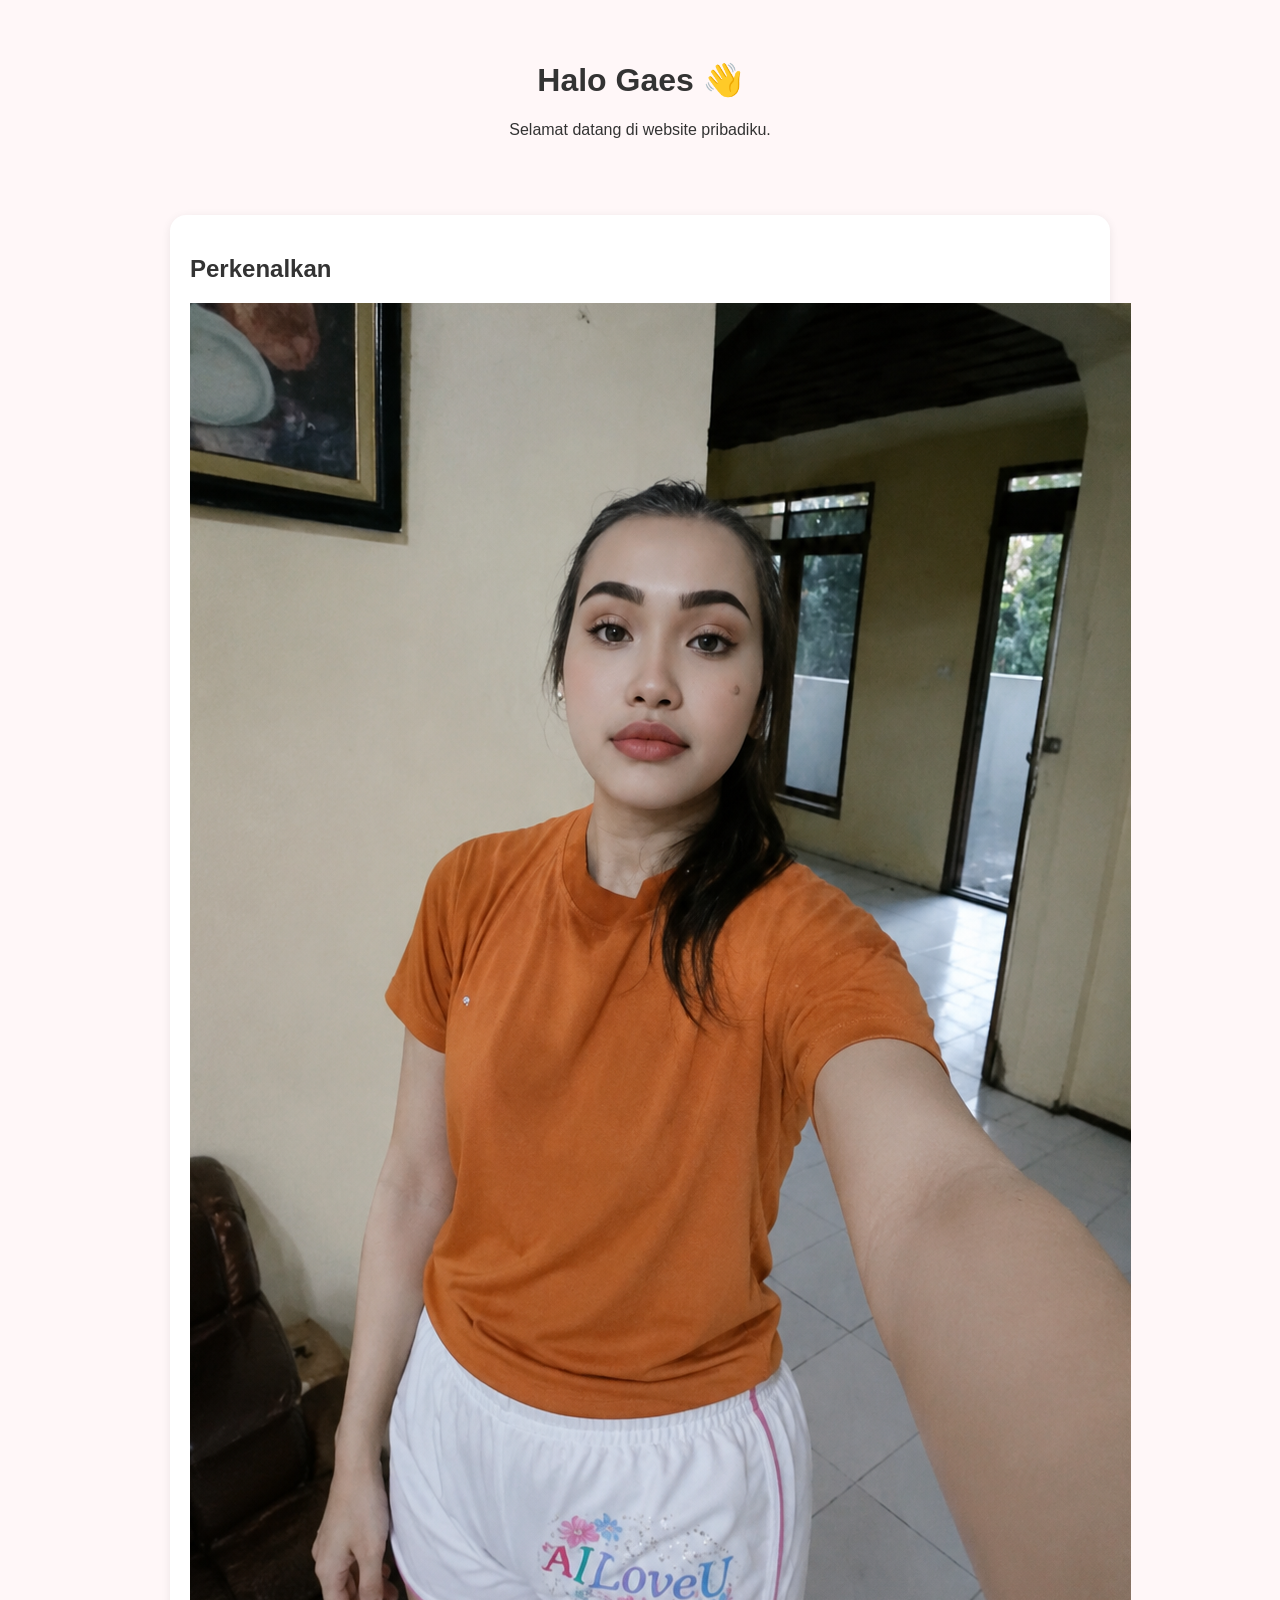
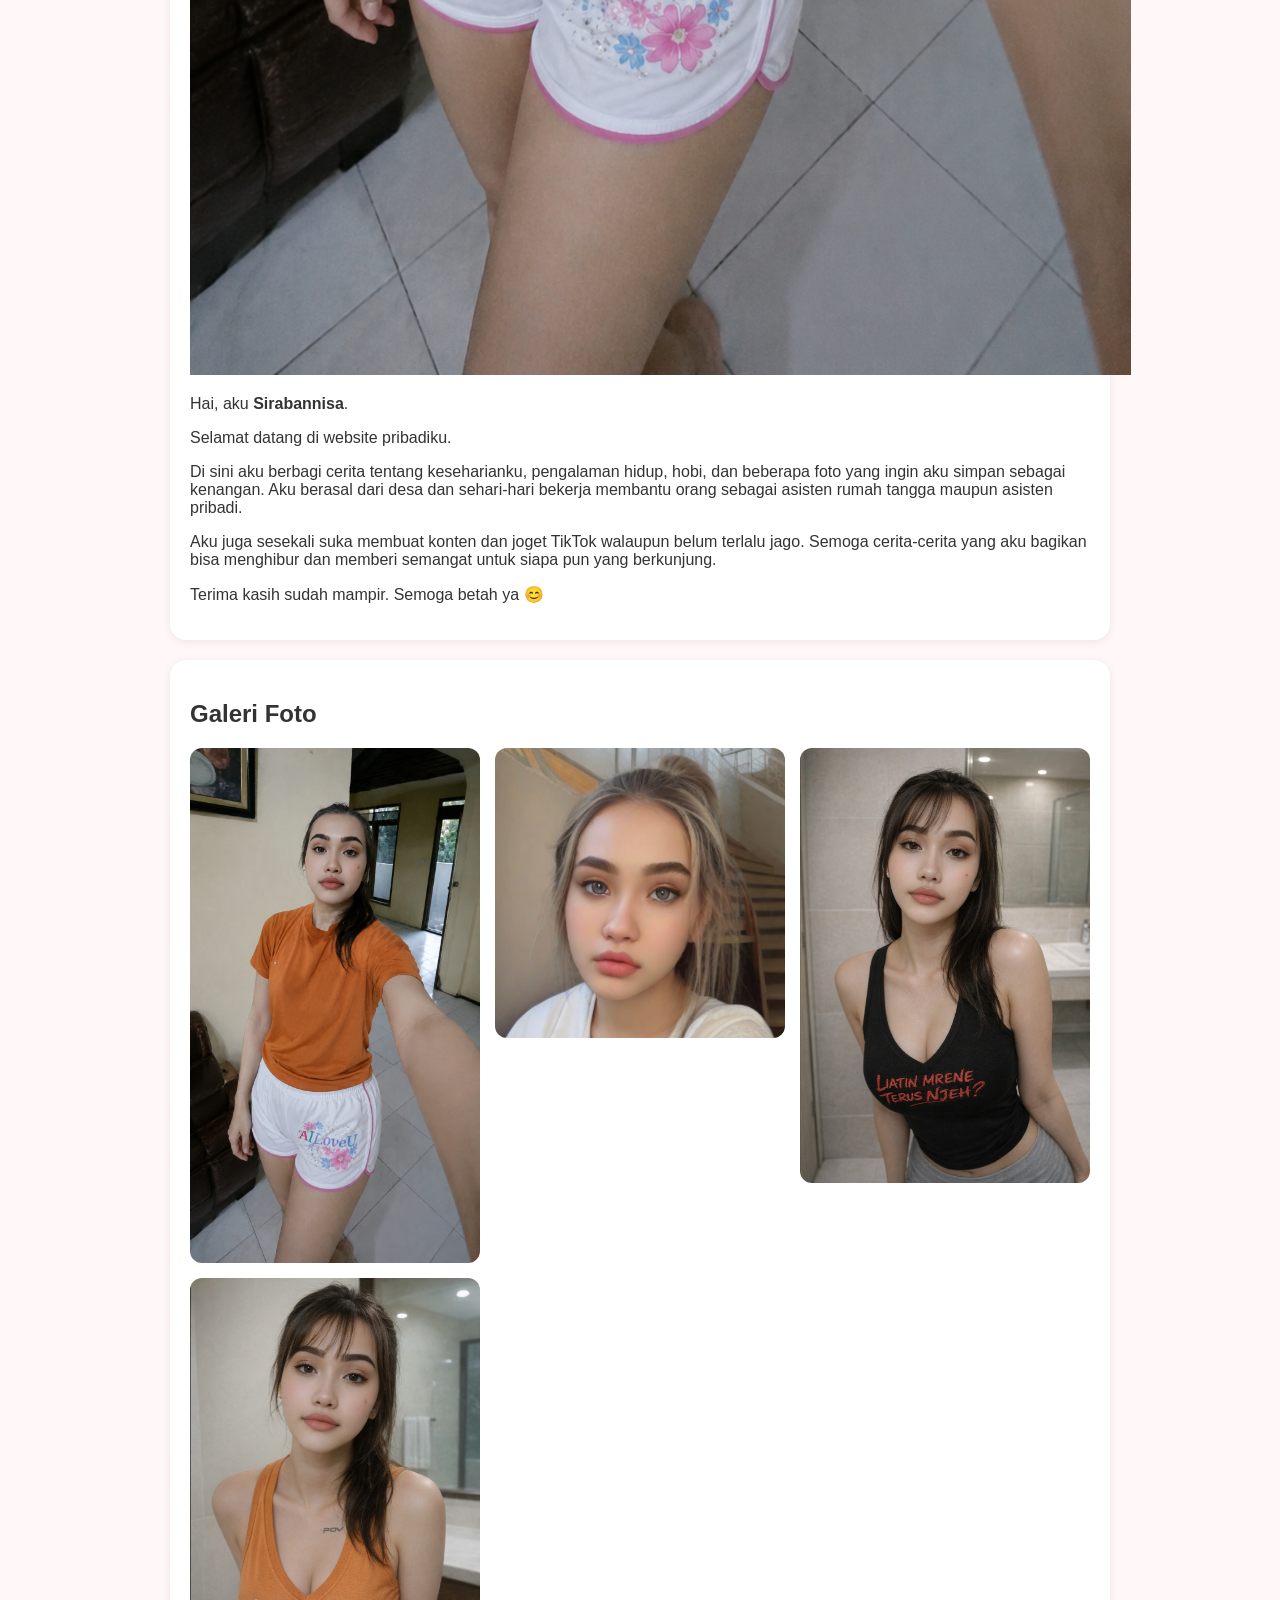
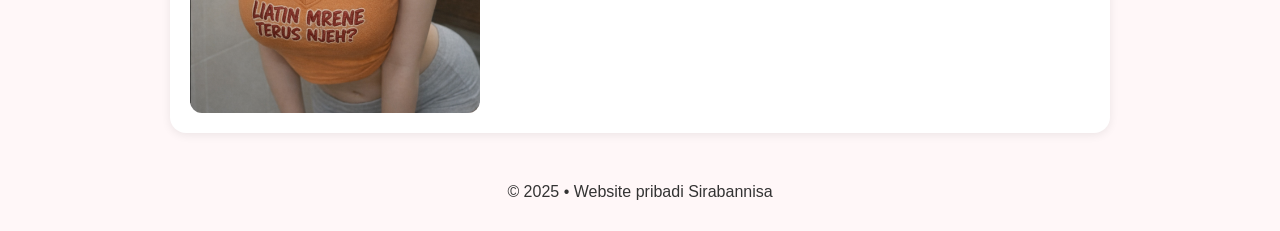
<file: index.html>
<!DOCTYPE html>
<html lang="id">
<head>
    <meta charset="UTF-8">
    <meta name="viewport" content="width=device-width, initial-scale=1.0">
    <title>Sirabannisa</title>
    <link rel="stylesheet" href="style.css">
</head>
<body>

<header>
    <h1>Halo Gaes 👋</h1>
    <p>Selamat datang di website pribadiku.</p>
</header>

<section class="card">
    <h2>Perkenalkan</h2>

    <img src="images/sirabannisa1.png" alt="Sirabannisa" class="foto-utama">

    <p>
        Hai, aku <b>Sirabannisa</b>.
    </p>

    <p>
        Selamat datang di website pribadiku.
    </p>

    <p>
        Di sini aku berbagi cerita tentang keseharianku, pengalaman hidup,
        hobi, dan beberapa foto yang ingin aku simpan sebagai kenangan.
        Aku berasal dari desa dan sehari-hari bekerja membantu orang sebagai
        asisten rumah tangga maupun asisten pribadi.
    </p>

    <p>
        Aku juga sesekali suka membuat konten dan joget TikTok walaupun belum
        terlalu jago. Semoga cerita-cerita yang aku bagikan bisa menghibur
        dan memberi semangat untuk siapa pun yang berkunjung.
    </p>

    <p>
        Terima kasih sudah mampir. Semoga betah ya 😊
    </p>
</section>

<section class="card">
    <h2>Galeri Foto</h2>

    <div class="gallery">
        <img src="images/sirabannisa1.png" alt="">
        <img src="images/nisa1.png" alt="">
        <img src="images/foto3.jpg" alt="">
        <img src="images/foto4.png" alt="">
    </div>
</section>

<footer>
    © 2025 • Website pribadi Sirabannisa
</footer>

</body>
</html>
</file>
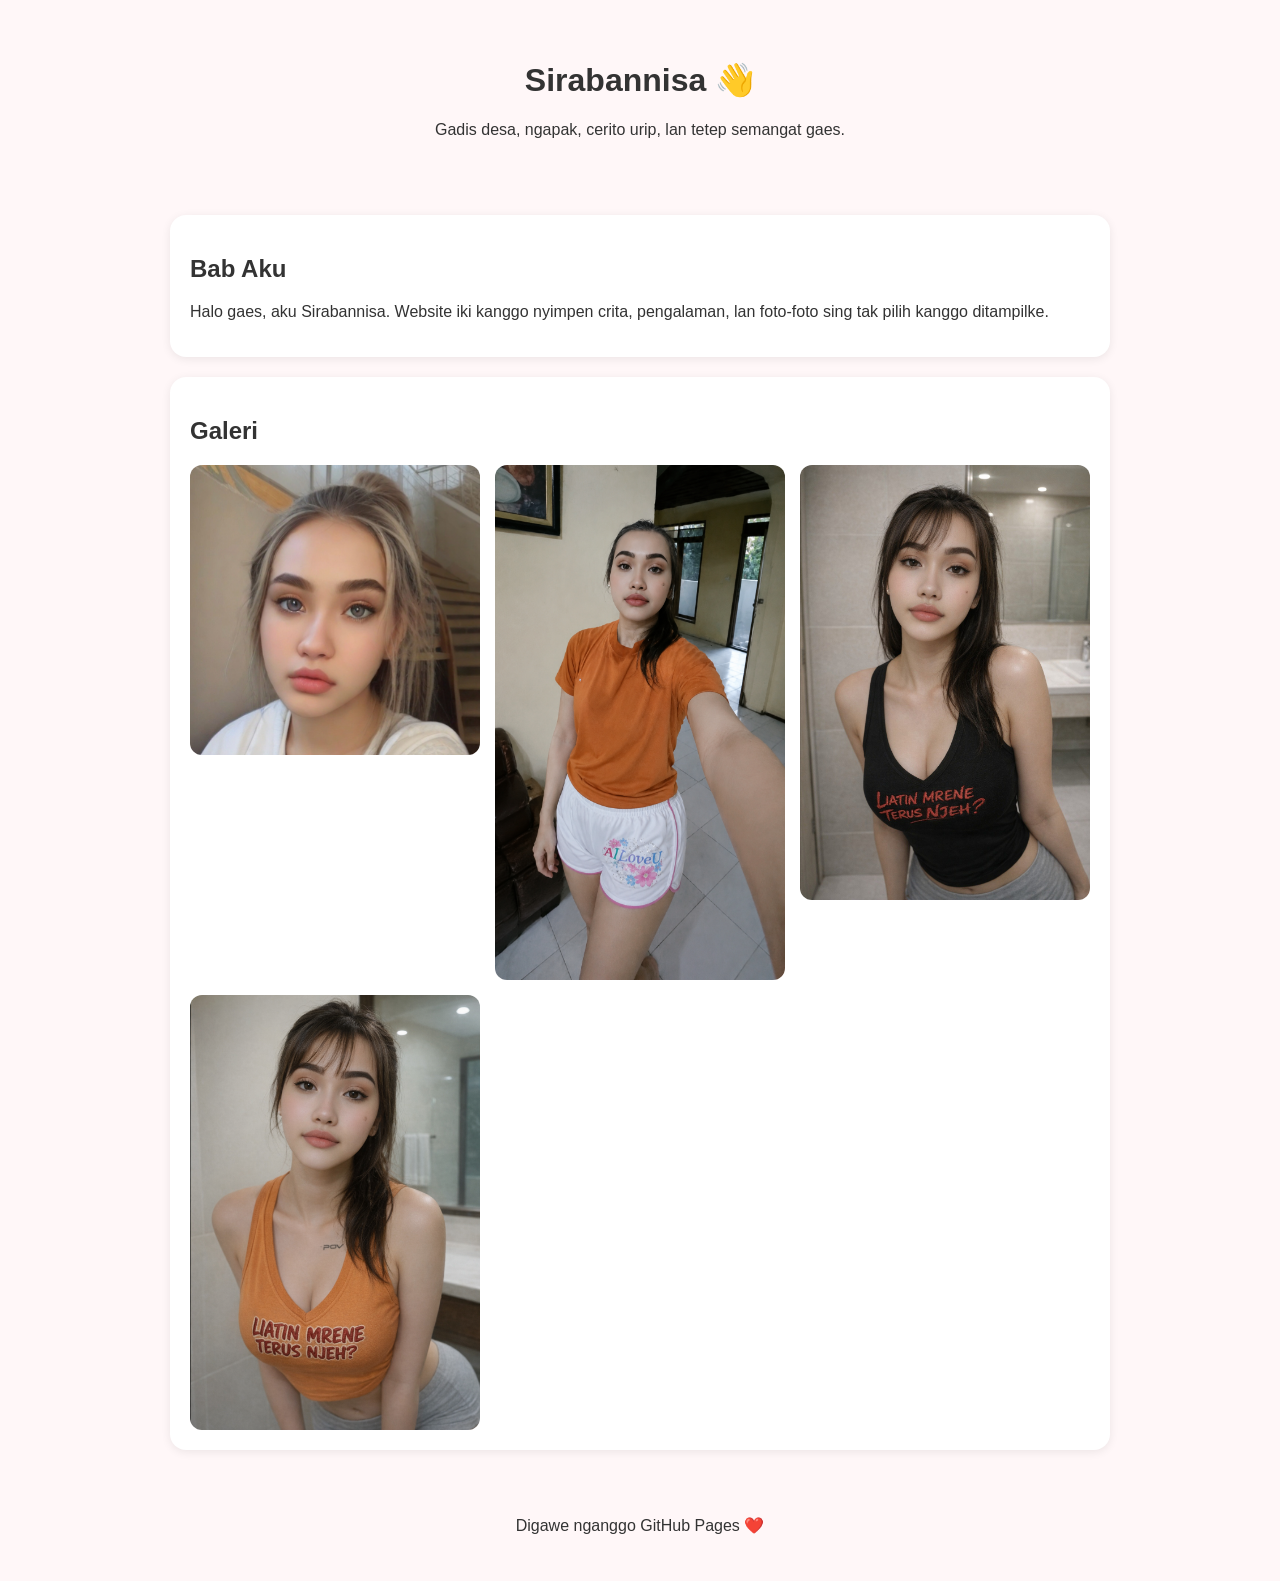
<file: indexold.html>
<!DOCTYPE html>
<html lang="id">
<head>
<meta charset="UTF-8">
<meta name="viewport" content="width=device-width, initial-scale=1.0">
<title>Sirabannisa</title>
<link rel="stylesheet" href="style.css">
</head>
<body>
<header>
<h1>Sirabannisa 👋</h1>
<p>Gadis desa, ngapak, cerito urip, lan tetep semangat gaes.</p>
</header>

<section class="card">
<h2>Bab Aku</h2>
<p>
Halo gaes, aku Sirabannisa. Website iki kanggo nyimpen crita, pengalaman,
lan foto-foto sing tak pilih kanggo ditampilke.
</p>
</section>

<section class="card">
<h2>Galeri</h2>
<div class="gallery">
<img src="images/nisa1.png" alt="Foto">
<img src="images/sirabannisa1.png" alt="Foto">
<img src="images/foto3.jpg" alt="Foto">
<img src="images/foto4.png" alt="Foto">

</div>
</section>

<footer>
<p>Digawe nganggo GitHub Pages ❤️</p>
</footer>
</body>
</html>
</file>
<file: style.css>
body{
font-family:Arial,sans-serif;
background:#fff7f8;
margin:0;
padding:0;
color:#333;
}
header{
text-align:center;
padding:40px 20px;
}
.card{
max-width:900px;
margin:20px auto;
background:white;
padding:20px;
border-radius:16px;
box-shadow:0 2px 10px rgba(0,0,0,.08);
}
.gallery{
display:grid;
grid-template-columns:repeat(auto-fit,minmax(220px,1fr));
gap:15px;
}
.gallery img{
width:100%;
border-radius:12px;
}
footer{
text-align:center;
padding:30px;
}
</file>
